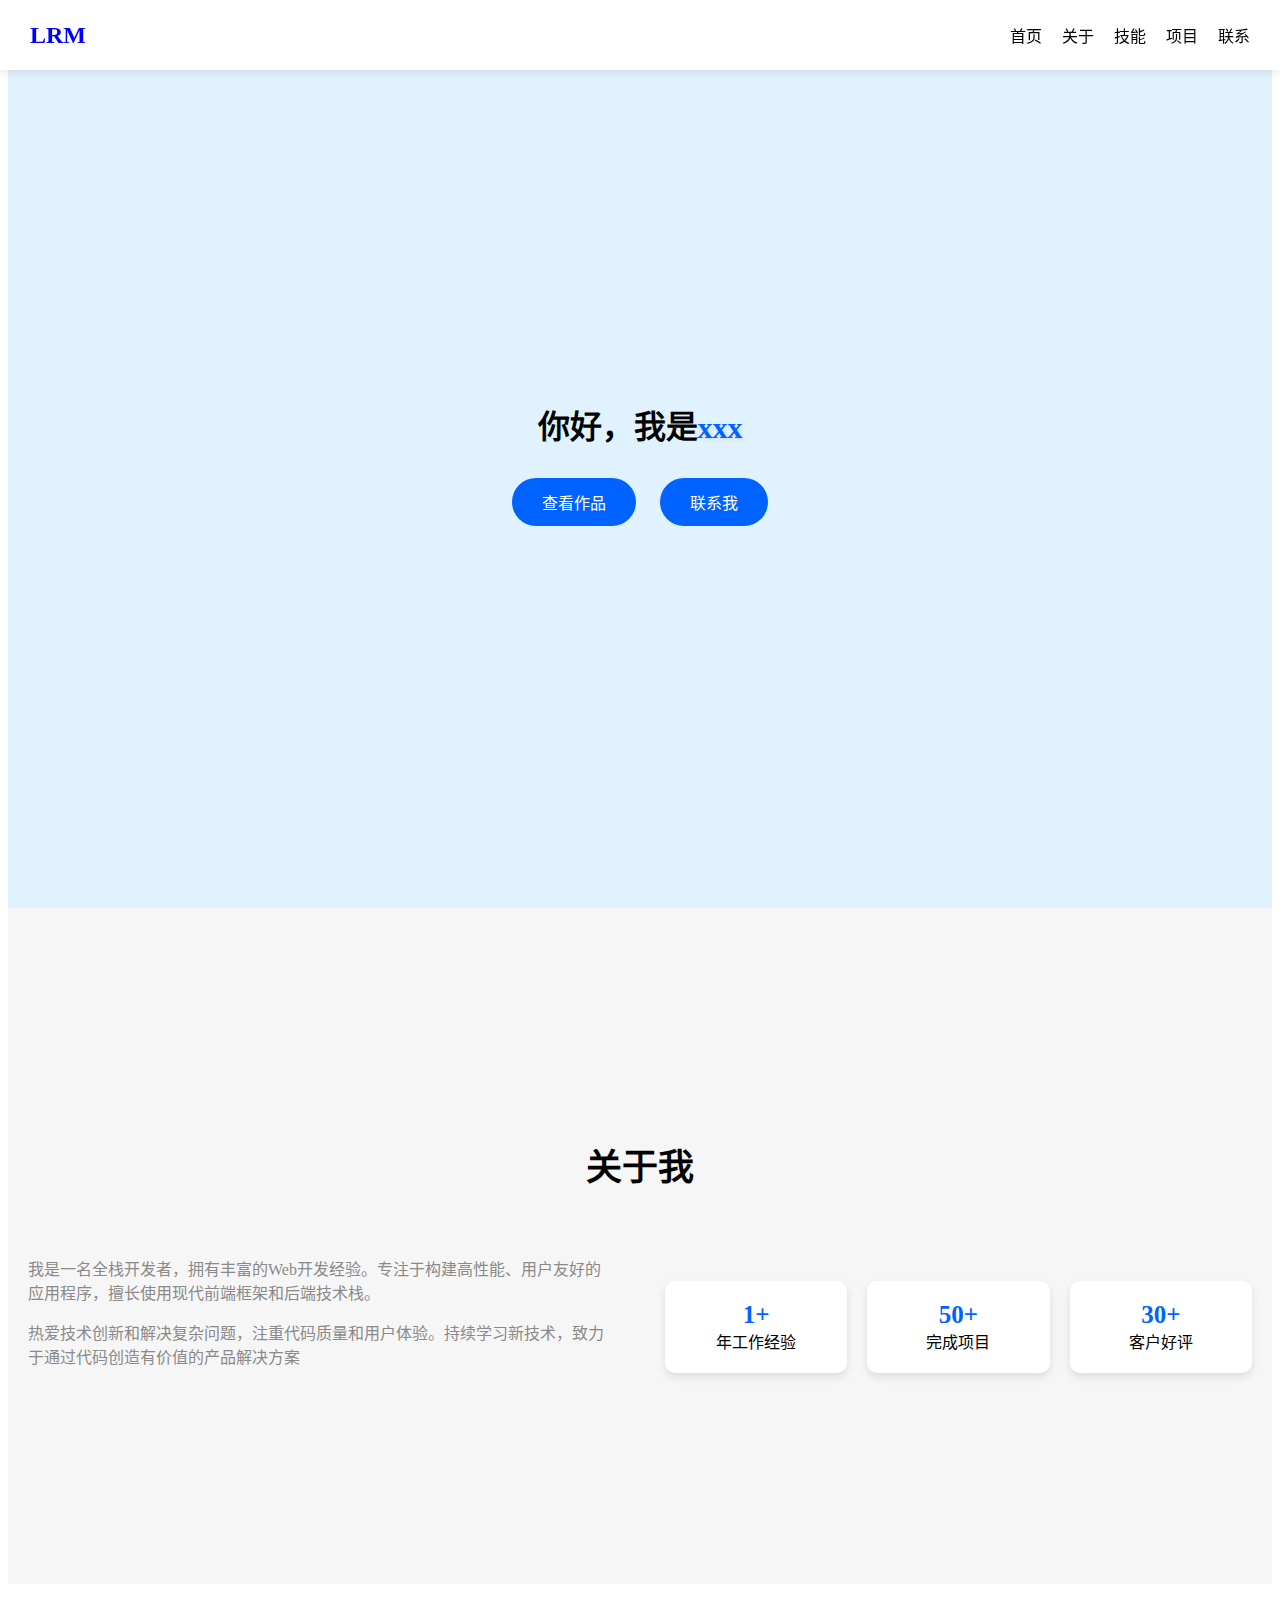
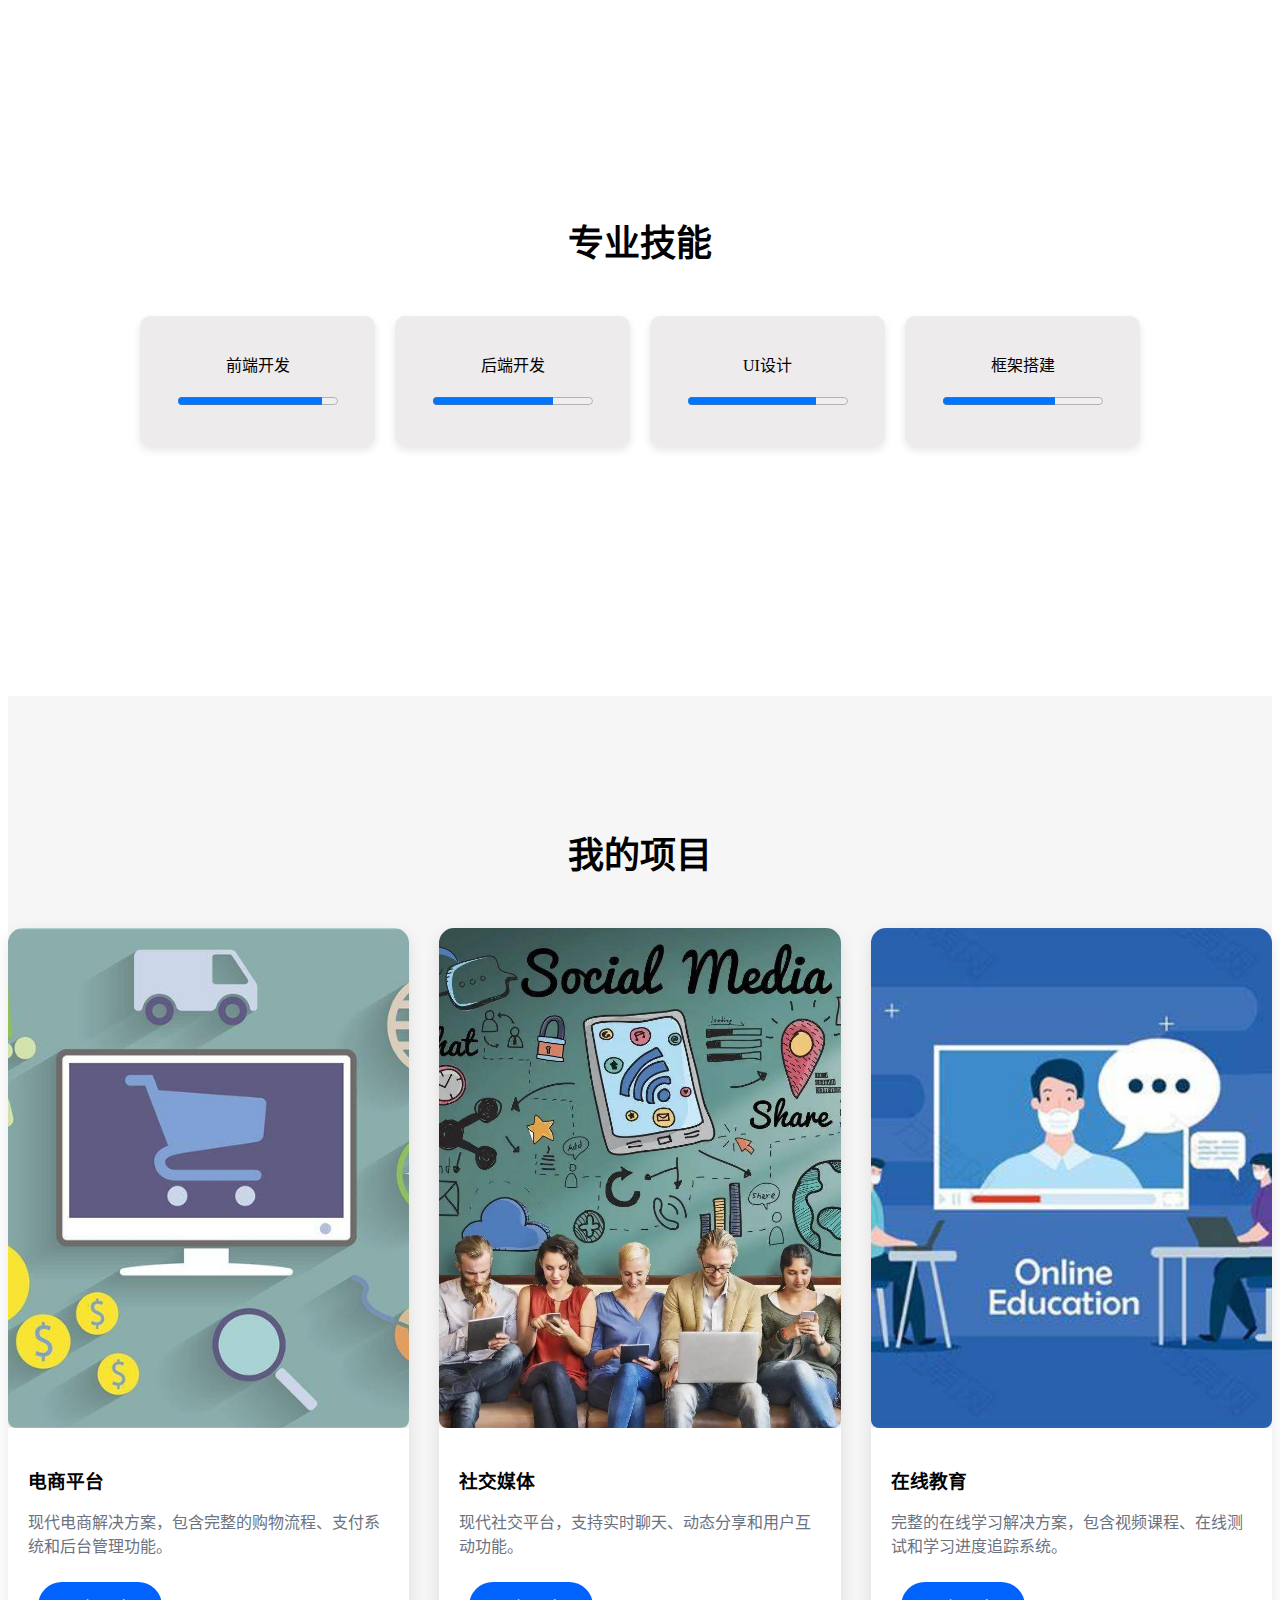
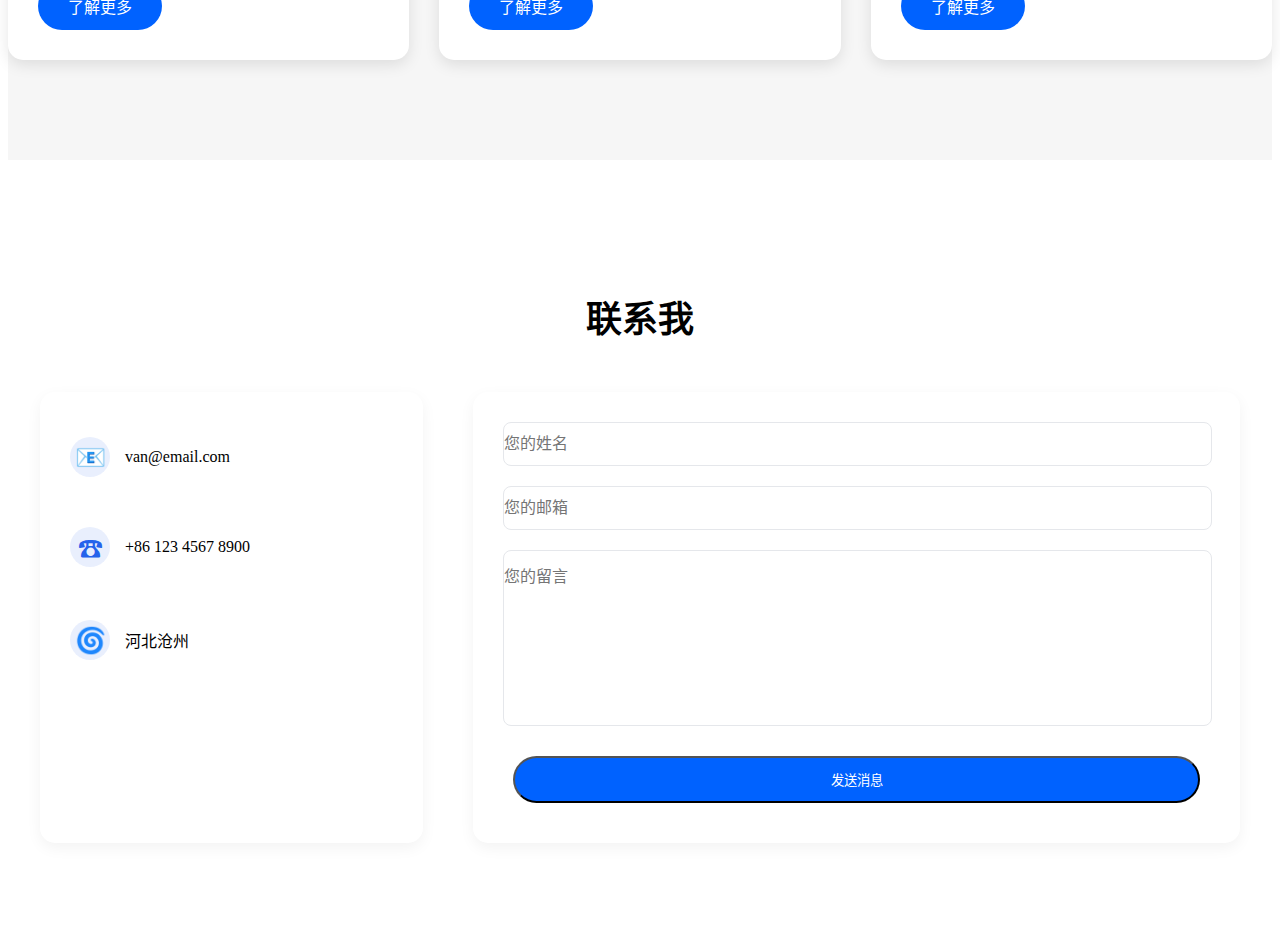
<file: 个人主页/index.html>
<!DOCTYPE html>
<html lang="zh-CN">

<head>
  <meta charset="UTF-8">
  <meta name="viewport" content="width=device-width, initial-scale=1.0">
  <title>个人主页</title>
  <link rel="stylesheet" href="style.css">
</head>
  
<body>
  <!-- 导航栏 -->
  <nav class="top">
    <div class="nav">
      <div class="logo">
        <a href="https://github.com/van104/van104.github.io" target="_blank">LRM</a>
      </div>
      <ul class="nav-links">
        <li><a href="#home">首页</a></li>
        <li><a href="#about">关于</a></li>
        <li><a href="#skills">技能</a></li>
        <li><a href="#projects">项目</a></li>
        <li><a href="#contact">联系</a></li>
      </ul>
    </div>
  </nav>

  <section id="home" class="main">
    <div class="hero-content">
      <h1 class="animate-text">你好，我是<span class="name">xxx</span></h1>

      <div class="cta-buttons">
        <a href="#projects" class="btn">查看作品</a>
        <a href="#contact" class="btn">联系我</a>
      </div>
    </div>

  </section>

  <section id="about" class="about">
    <div class="container">
      <h2 class="title">关于我</h2>
      <div class="about-content">
        <div class="about-text">
          <p>我是一名全栈开发者，拥有丰富的Web开发经验。专注于构建高性能、用户友好的应用程序，擅长使用现代前端框架和后端技术栈。</p>
          <p>热爱技术创新和解决复杂问题，注重代码质量和用户体验。持续学习新技术，致力于通过代码创造有价值的产品解决方案</p>
        </div>
        <div class="about-stats">
          <div class="stat-item">
            <span class="number">1+</span>
            <span class="label">年工作经验</span>
          </div>
          <div class="stat-item">
            <span class="number">50+</span>
            <span class="label">完成项目</span>
          </div>
          <div class="stat-item">
            <span class="number">30+</span>
            <span class="label">客户好评</span>
          </div>
        </div>
      </div>
    </div>
  </section>

  <section id="skills" class="skills">
    <div class="container">
      <div>
        <h2 class="section-title">专业技能</h2>
      </div>
      <div class="skills-card">
        <div class="card">
          <p>前端开发</p>
          <p><progress value="90" max="100"  class="bar"></progress></p>
        </div>
        <div class="card">
          <p>后端开发</p>
          <p><progress value="75" max="100" class="bar"></progress></p>
        </div>
        <div class="card">
          <p>UI设计</p>
          <p><progress value="80" max="100" class="bar"></progress></p>
        </div>
        <div class="card">
          <p>框架搭建</p>
          <p><progress value="70" max="100" class="bar"></progress></p>
        </div>
      </div>
    </div>
  </section>
<section id="projects" class="projects">
    <div class="container">
      <h2 class="section-title">我的项目</h2>
      <div class="project-grid">
        <div class="project-card">
          <div class="project-image">
            <div class="carousel">
              <img class="active1" src="../个人主页/img/电商1.jpeg" alt="电商平台项目展示">
              <img src="../个人主页/img/电商2.png" alt="电商平台项目展示">
              <img src="../个人主页/img/电商3.jpg" alt="电商平台项目展示">
            </div>
          </div>
          <div class="project-info">
            <h3>电商平台</h3>
            <p>现代电商解决方案，包含完整的购物流程、支付系统和后台管理功能。</p>
            <a href="a.html#project-detail" class="btn">了解更多</a>
          </div>
        </div>
        <div class="project-card">
          <div class="project-image">
            <div class="carousel">
              <img class="active2" src="../个人主页/img/社交1.jpg" alt="社交媒体平台展示">
              <img src="../个人主页/img/社交2.jpg" alt="社交媒体项目展示">
              <img src="../个人主页/img/社交3.jpg" alt="社交媒体项目展示">
            </div>
          </div>
          <div class="project-info">
            <h3>社交媒体</h3>
            <p>现代社交平台，支持实时聊天、动态分享和用户互动功能。</p>

            <a href="b.html#project-detail"  class="btn">了解更多</a>
          </div>
        </div>
        <div class="project-card">
          <div class="project-image">
            <div class="carousel">
              <img class="active3" src="../个人主页/img/教育1.jpg" alt="在线教育平台展示">
              <img src="../个人主页/img/教育2.jpg" alt="在线教育项目展示">
              <img src="../个人主页/img/教育3.jpg" alt="在线教育项目展示">
            </div>
          </div>
          <div class="project-info">
            <h3>在线教育</h3>
            <p>完整的在线学习解决方案，包含视频课程、在线测试和学习进度追踪系统。</p>
            <a href="c.html#project-detail" class="btn">了解更多</a>
          </div>
        </div>
      </div>
    </div>
  </section>

  <section id="contact" class="contact">
    <div class="container">
      <h2 class="section-title">联系我</h2>
      <div class="contact-content">
        <div class="contact-info">
          <div class="info-item">
            <p1>📧</p1>
            <p>van@email.com</p>
          </div>
          <div class="info-item">
            <p1>☎</p1>
            <p>+86 123 4567 8900</p>
          </div>
          <div class="info-item">
            <p1>🌀</p1>
            <p>河北沧州</p>
          </div>
        </div>
        <form class="contact-form">
          <div class="form-group">
            <input type="text" placeholder="您的姓名" required>
          </div>
          <div class="form-group">
            <input type="email" placeholder="您的邮箱" required>
          </div>
          <div class="form-group">
            <textarea placeholder="您的留言" required></textarea>
          </div>
          <button type="submit" class="btn primary">发送消息</button>
        </form>
      </div>
    </div>
  </section>

  <div id="back-to-top" class="back-to-top">
    <svg class="arrow-icon" viewBox="0 0 24 24"> <!-- 24x24  -->
      <path d="M12 4l-1.41 1.41L16.17 11H4v2h12.17l-5.58 5.59L12 20l8-8z" /> <!-- 箭头图标 -->
    </svg>
  </div>
  <script src="script.js"></script>

</body>

</html>
</file>
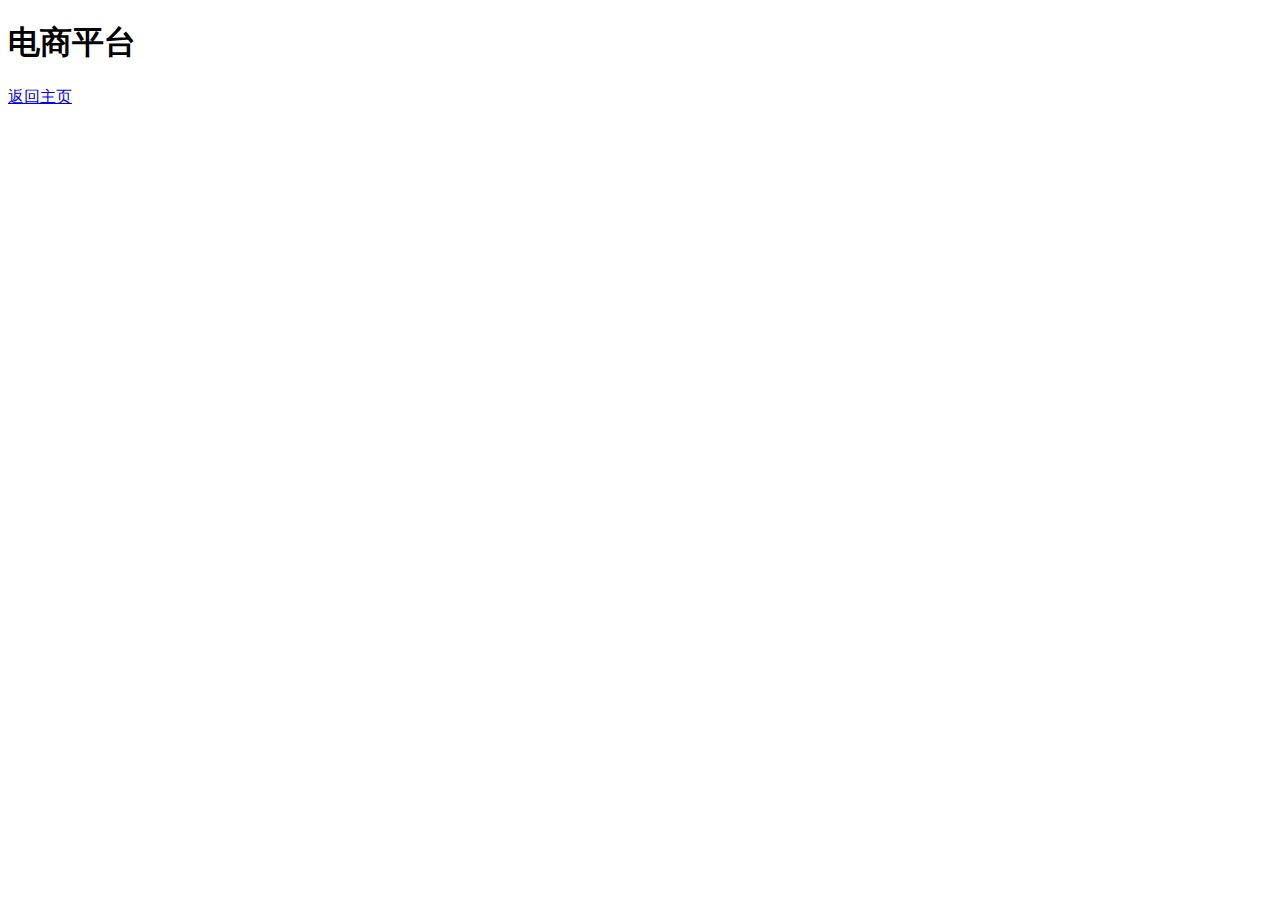
<file: a.html>
<!DOCTYPE html>
<html lang="en">

<head>
  <meta charset="UTF-8">
  <meta name="viewport" content="width=device-width, initial-scale=1.0">
  <title>电商平台</title>
  <style>
    .btn:hover {
      transform: translateY(-2px);
      box-shadow: 0 5px 15px rgba(0, 0, 0, 0.1);
    }
  </style>

</head>

<body>
  <h1>电商平台</h1>
  <a href="index.html" class="btn">返回主页</a>

</body>

</html>
</file>
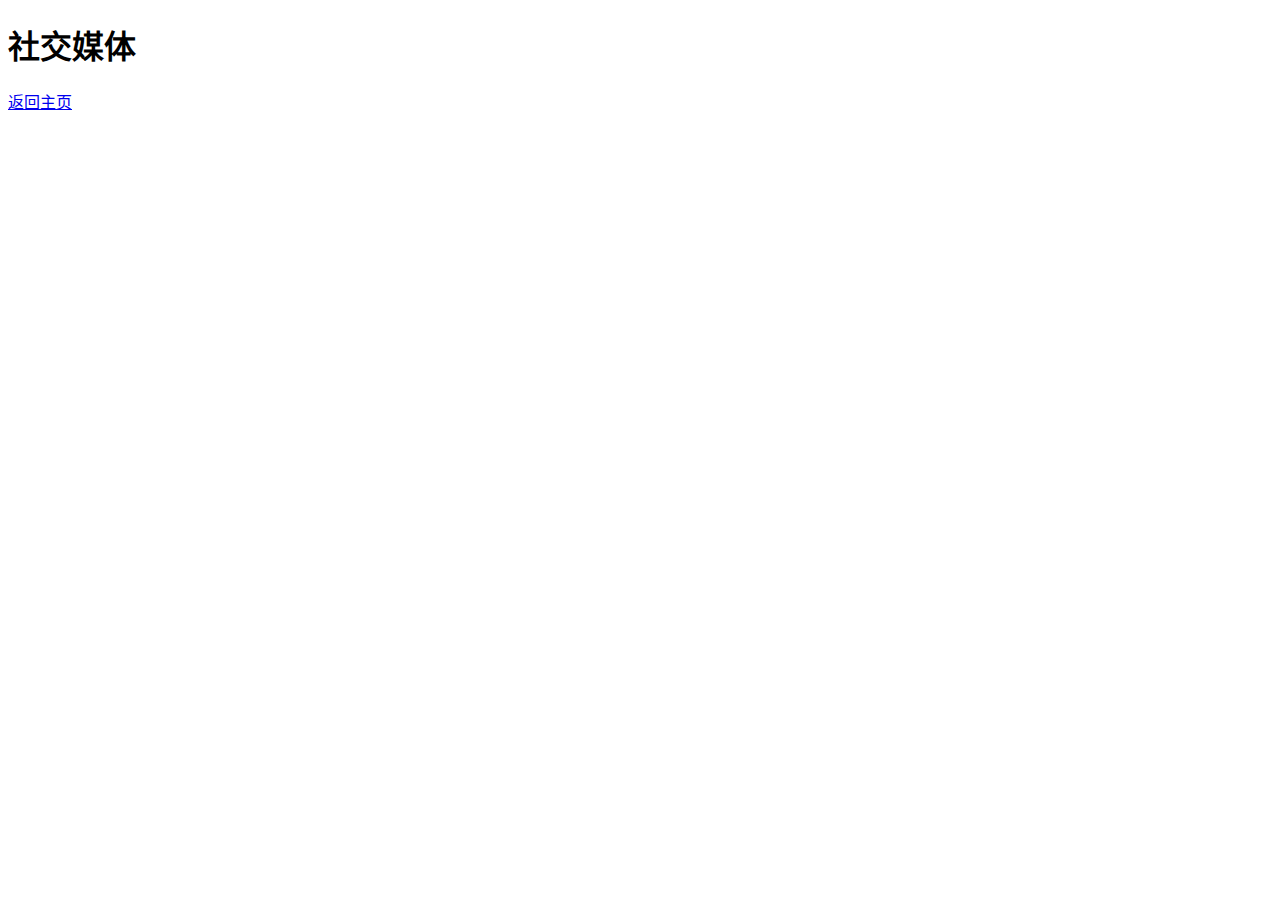
<file: b.html>
<!DOCTYPE html>
<html lang="zh-CN">
<head>
  <meta charset="UTF-8">
  <meta name="viewport" content="width=device-width, initial-scale=1.0">
  <title>社交媒体</title>
  <style>
    .btn:hover {
      transform: translateY(-2px);
      box-shadow: 0 5px 15px rgba(0, 0, 0, 0.1);
    }
  </style>

</head>
<body>
  <h1>社交媒体</h1>
  <a href="index.html" class="btn">返回主页</a>
</body>
</html>
</file>
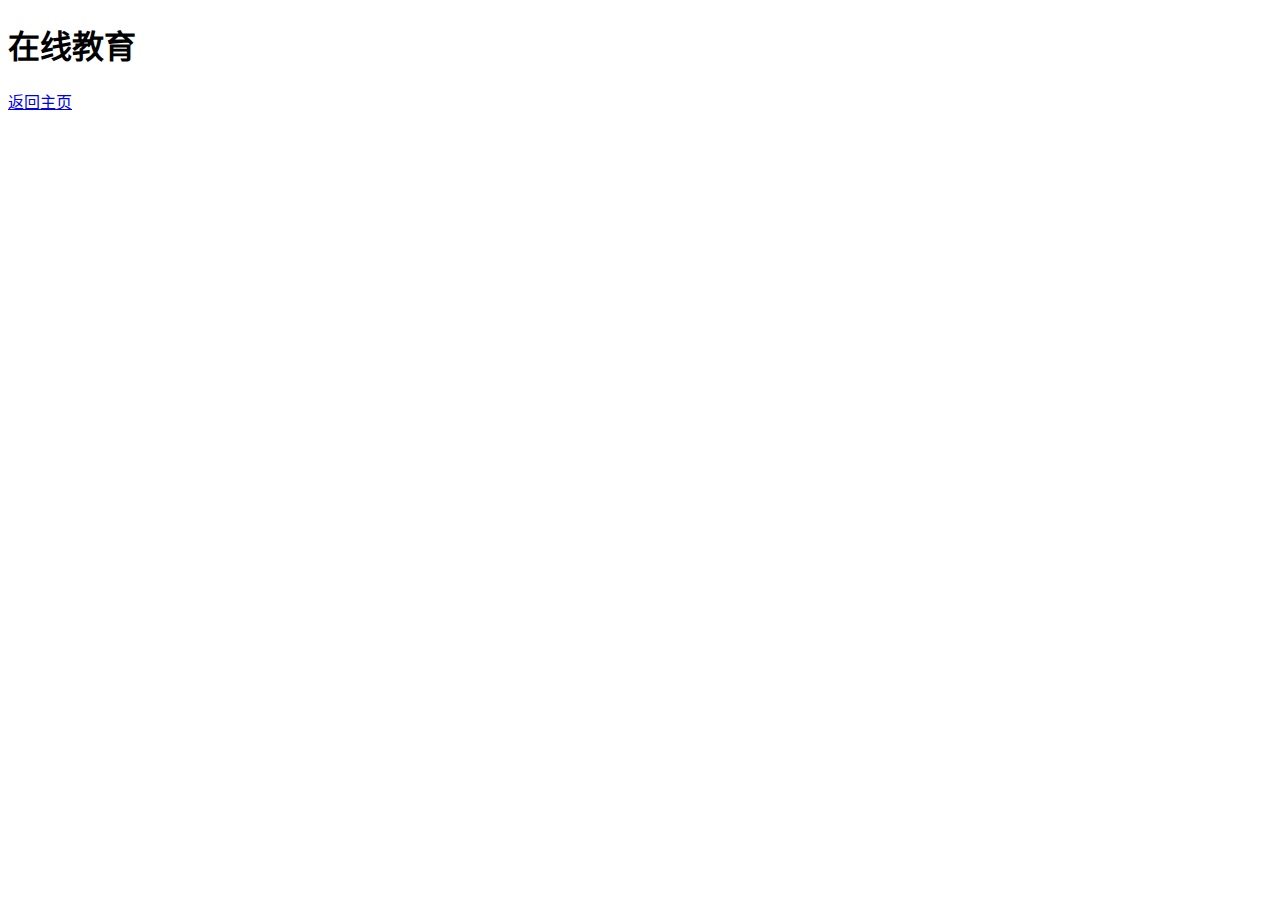
<file: c.html>
<!DOCTYPE html>
<html lang="zh-CN">
<head>
  <meta charset="UTF-8">
  <meta name="viewport" content="width=device-width, initial-scale=1.0">
  <title>在线教育</title>
  <style>
    .btn:hover {
      transform: translateY(-2px);
      box-shadow: 0 5px 15px rgba(0, 0, 0, 0.1);
    }
  </style>

</head>
<body>
  <h1>在线教育</h1>
  <a href="index.html" class="btn">返回主页</a>
</body>
</html>
</file>
<file: 个人主页/style.css>
html { /* 平滑滚动 */
    scroll-behavior: smooth;
}

.top {/*   固定顶部 */
  position: fixed; /* 固定位置 */
  top: 0; /* 距离顶部0px */
  left: 0;  /* 距离左边0px */ 
  width: 100%; /* 宽度100% */
  background: white; /* 背景颜色 */
  box-shadow: 0 2px 10px rgba(0, 0, 0, 0.1); /* 阴影效果 */
  z-index: 1;/*  层级1· */
}

.nav { /* 导航内容 */
  display:flex; /* 弹性布局 */
  justify-content: space-between;   /* 两端对齐 */
  align-items: center; /* 垂直居中 */
  height: 70px; /* 高度70px */
  padding: 0 30px; /* 左右内边距 */
}



.logo a {
  font-size: 24px; /* 字体大小 */
  font-weight: bold; /* 字体加粗 */
  color:blue; /* 字体颜色 */
  text-decoration: none; /* 去除下划线 */
}

.nav-links {
  display: flex; /* 弹性布局 */
  list-style: none; /* 去除列表样式 */
  gap: 20px; /* 项目之间的间距 */;
}

.nav-links a {
  text-decoration: none; /* 鼠标悬停时去除下划线 */
  color: black; /* 字体颜色 */
}

.nav-links a:hover {
  /* 鼠标悬停时改变颜色:hover 伪类，当鼠标悬停在这个元素上时"的状态*/
  color: #2196F3;
  transition: color 0.2s ease;
}


.main{
  height: 100vh;
  /* 视窗高度 */
  display: flex;/* 弹性布局 */
  align-items: center;/* 垂直居中 */
  justify-content: center;  /* 水平居中 */
  text-align: center;/* 文本居中 */
  padding: 0 20px;/* 左右内边距 */
  background-color: #e0f2fe;
}

.name {
  font-size: 30px;/* 字体大小 */
  font-weight: bold;/* 字体加粗 */
  color: #0062ff;/* 字体颜色 */
  text-shadow: 2px 2px 4px rgba(0, 0, 0, 0.091);/* 文字阴影 */
}



/* 修改按钮基础样式 */
.btn {
  display: inline-block;/*  块级元素 */
  border-radius:25px; /* 调整圆角弧度 */
  padding: 12px 30px; /* 调整内边距使形状更椭圆 */
  text-decoration: none; /* 去掉下划线 */
  margin: 10px; /* 调整按钮之间的间距 */
  background-color: #0062ff; /* 按钮背景颜色 */
  color: white; /* 字体颜色 */
}



.btn:hover {
 transform: translateY(-2px);  /* 鼠标悬停时向上移动2px */
  box-shadow:  0 5px 15px rgba(0, 0, 0, 0.1); /* 鼠标悬停时添加阴影 */
  
 
}

/* 关于页面样式 */
.about {
  background-color: #00000009;  /* 背景颜色 */
  padding:200px 0;  /* 内外边距 */
}

.title  {
   font-size: 36px; /* 字体大小 */
   text-align: center;/* 文本居中 */
   margin-bottom: 50px;/* 底部外边距 */
}

.about-content {
    display: grid; /* 使用网格布局 */
    grid-template-columns: 1fr 1fr; /* 两列 */
    gap: 50px; /* 列之间的间隙 */
    align-items: center; /* 垂直居中 */ 
    max-width: 1300px; /* 最大宽度 */;
    margin:0 auto;
    padding: 0 20px;  /* 左右内边距 */
}
.about-text {
 text-align: left; /* 文本左对齐 */
 color: rgb(138, 138, 138); 
}
.about-stats { /* 统计信息 */
    display: grid;
    grid-template-columns:1fr 1fr 1fr;
    gap: 20px; /* 列之间的间隙 */
    margin-top: 30px;  /* 段落顶部间距 */
}
.stat-item { /* 统计项目 */
  text-align: center; /* 文本居中 */;
  padding: 20px; /* 内边距 */
  background: white; /* 背景颜色 */
  border-radius: 10px; /* 圆角 */;
  box-shadow: 0 4px 8px rgba(0, 0, 0, 0.1); /* 阴影 */;
 
}

.number  {
  font-size: 25px; /* 字体大小 */;
  font-weight: bold; /* 字体粗细 */
  color: #0062ff; /* 文本颜色  */
  display: block; /* 块级元素 */
 
}


/* 技能部分 */
.skills {
    padding: 200px 0; /* 上下内边距 */  
}

.section-title  {
font-size: 36px; /* 字体大小 */
   text-align: center;/* 文本居中 */
   margin-bottom: 50px;/* 底部外边距 */
}
.skills-card {
  display: grid;
  grid-template-columns:repeat(4, 1fr); /* 4列 */
  gap: 20px; /* 列之间的间隙 */
  max-width: 1000px; /* 最大宽度 */;
  margin: 0 auto; /* 水平居中 */
  padding: 0 20px;  /* 左右内边距 */
  margin-bottom: 50px;/* 底部外边距 */
  text-align: center;/* 文本居中 */

}
.card{
  text-align: center; /* 文本居中 */;
  padding: 20px; /* 内边距 */
  background: rgba(24, 1, 1, 0.08); /* 背景颜色 */
  border-radius: 10px; /* 圆角 */;
  box-shadow: 0 4px 8px rgba(0, 0, 0, 0.1); /* 阴影 */;
 
}
/* 项目 */
.projects {
    padding: 100px 0;
    background:  #00000009 ;
}
.project-grid{
  display: grid; /* 使用网格布局 */
  grid-template-columns:repeat(3, 1fr);
  gap: 30px; /* 列之间的间隙 */
}

.project-card {
  background: white; /* 背景颜色 */
  border-radius: 15px; /* 圆角 */;
  overflow: hidden; /* 溢出 */
  box-shadow: 0 5px 15px rgba(0, 0, 0, 0.1); /* 阴影 */;
  transition: all 0.5s ease;
}


.project-info { 
  padding: 20px; /* 内边距 */;
}

.project-info h3 {
    margin-bottom: 10px;
    color:black;
}

.project-info p {
    color:#6b7280;
    margin-bottom: 15px;
}


.project-image {
    position: relative; /*  定位元素 */
    overflow: hidden; /*  隐藏溢出内容 */
}


.project-image img {
    width: 100%;
    height: 220px;
    object-fit: cover;
    transition: transform 0.5s ease;
}
.project-card:hover .project-image img {
    transform: scale(1.05);
}

/* 轮播图样式 */
.carousel {
      position: relative;
      overflow: hidden;
      width: 100%;
      height: 500px;
      border-radius: 8px; /* 圆角 */
      box-shadow: 0 4px 12px rgba(0,0,0,0.15);
    }

    .carousel img {   
      position: absolute;   /* 绝对定位 */

      width: 100%; /* 宽度 */
      height: 500px; /* 高度 */
      object-fit: cover; /* 填充 */
      opacity: 0; /* 透明度 */
      transition: opacity 1s cubic-bezier(0.4, 0, 0.2, 1); /* 过渡效果 */
    }

    .carousel img.active {
      opacity: 1;
    }


/* 联系部分 */
.contact {
    padding: 100px 0;
    background: white;
}

.contact-content {
    display: grid; /*  使用网格布局 */
    grid-template-columns: 1fr 2fr;/*  两列 */
    gap: 50px; /*  列之间的间隙 */
    max-width: 1200px; /*  最大宽度 */
    margin: 0 auto; /*  水平居中 */
    padding: 0 20px; /*  左右内边距 */
}

.contact-form {
    background: white; /*  背景颜色 */
    padding: 30px; /*  内边距 */
    border-radius: 15px; /*  圆角 */
    box-shadow: 0 5px 15px rgba(0, 0, 0, 0.05); /*  阴影 */
    display: grid;/*  创建网格布局 */
    gap: 20px; /*  行之间的间隙 */
}

.form-group {
    display: grid;/*  创建网格布局 */
    gap: 10px; /*  行之间的间隙 */
}



.form-group input,
.form-group textarea {
    width: 100%; /*  宽度 */
    padding: 12px 0; /*  内边距 */
    border: 1px solid #e5e7eb; /*  边框 */
    border-radius: 8px; /*  圆角 */
    font-size: 1rem; /*  字体大小 */
    transition: all 0.3s ease; /*  过渡效果 */
}


.form-group textarea {
    height: 150px; /*  高度 */
    resize: none; /*   不允许用户调整文本区域的大小 */
}

.contact-info {/* 左部分*/
    background: white;
    padding: 30px;
    border-radius: 15px;
    box-shadow: 0 5px 15px rgba(0, 0, 0, 0.05);
    display: flex; /*   弹性布局 */
    flex-direction: column; /*  垂直分布 */
    gap: 20px; /*  行之间的间隙 */
}

.info-item { /*  图标 */
    display: flex; /*   弹性布局 */
    align-items: center; /*   垂直居中 */
    gap: 15px; /*   行之间的间隙 */
    padding: 10px 0;   /*   行之间的间隙 */
}

.info-item p1 { /*   图标 */
    font-size: 25px;/*  图标大小 */
    color:#2563eb ;/*  颜色 */
    width: 40px;  /*  宽度 */
    height: 40px; /*  高度 */
    display: flex;  /*  弹性布局 */
    align-items: center;  /*  垂直居中 */
    justify-content: center; /*  水平居中 */
    background: rgba(37, 99, 235, 0.1); /*  背景颜色 */
    border-radius: 50%; /*  圆角 */
}



/* 返回顶部 */
.back-to-top {
    position: fixed;  /*   固定定位 */
    bottom: 40px; /*  底部距离 */
    right: 40px; 
    width: 50px;
    height: 50px;
    background: #0062ff;
    border-radius: 50%;
    cursor: pointer;
    opacity: 0;
    visibility: hidden;
    transition: all 0.4s cubic-bezier(0.4, 0, 0.2, 1);
    box-shadow: 0 4px 12px rgba(0, 98, 255, 0.25);
    display: flex;
    align-items: center;
    justify-content: center;
}

.back-to-top.visible {
    opacity: 1;
    visibility: visible;
}

.back-to-top:hover {
    background: #0051d4;
    transform: translateY(-3px);
    box-shadow: 0 6px 16px rgba(0, 98, 255, 0.35);
}

.arrow-icon {
    width: 24px;
    height: 24px;
    fill: white;
    transform: rotate(-90deg);
}
</file>
